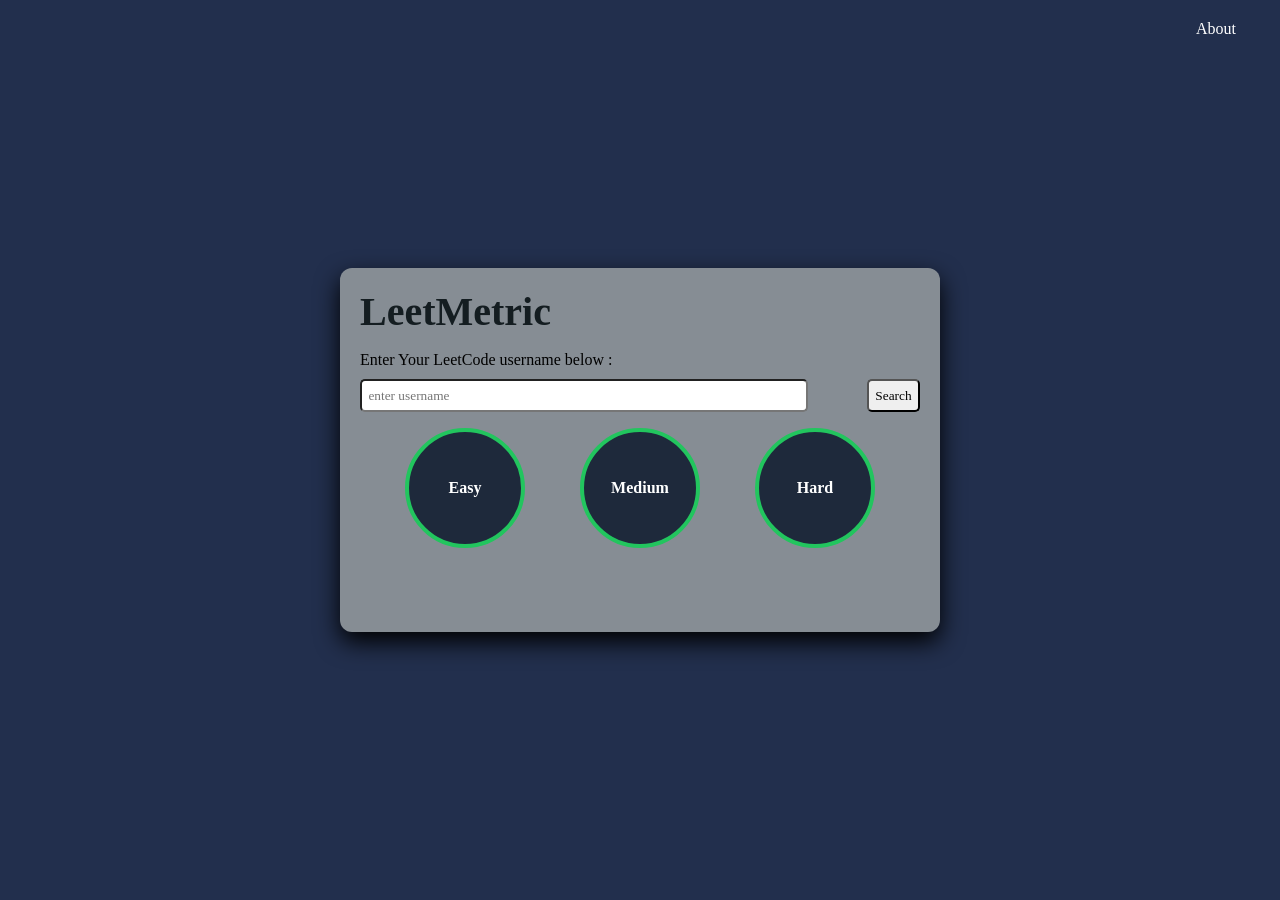
<file: index.html>
<!DOCTYPE html>
<html lang="en">
<head>
    <meta charset="UTF-8">
    <meta name="viewport" content="width=device-width, initial-scale=1.0">
    <title>LeetMetric</title>
    <link rel="stylesheet" href="style.css">
</head>
<body>
    <div class="top_nav">
        <a href="about.html" class="about_btn">About</a>
    </div>
    <div class="container">

        
        <!-- heading,user,stats -->

        <h1>LeetMetric</h1>

        <div class="user_container">
            <p>Enter Your LeetCode username below :</p>

            <div class="user_input_container">
                <input type="text" placeholder="enter username" id="user_input">
                <button id="search_button">Search</button>
            </div>

        </div>

        <div class="stats_container">
            <div class="progress">

                <div class="progress_item">
                    <div class="easy_progress circle">
                        <span id="easy_label"></span>
                        <p>Easy</p>
                        
                    </div>
                </div>

                <div class="progress_item">
                    <div class="medium_progress circle">
                        <span id="medium_label"></span>
                        <p>Medium</p>
                    </div>
                </div>

                <div class="progress_item">
                    <div class="hard_progress circle">
                        <span id="hard_label"></span>
                        <p>Hard</p>
                        
                    </div>
                </div>

            </div>


            <div class="stats_card">
                <!-- Get Direct from Js -->
            </div>


        </div>
    </div>
    

    <script src="script.js"></script>
</body>
</html>
</file>
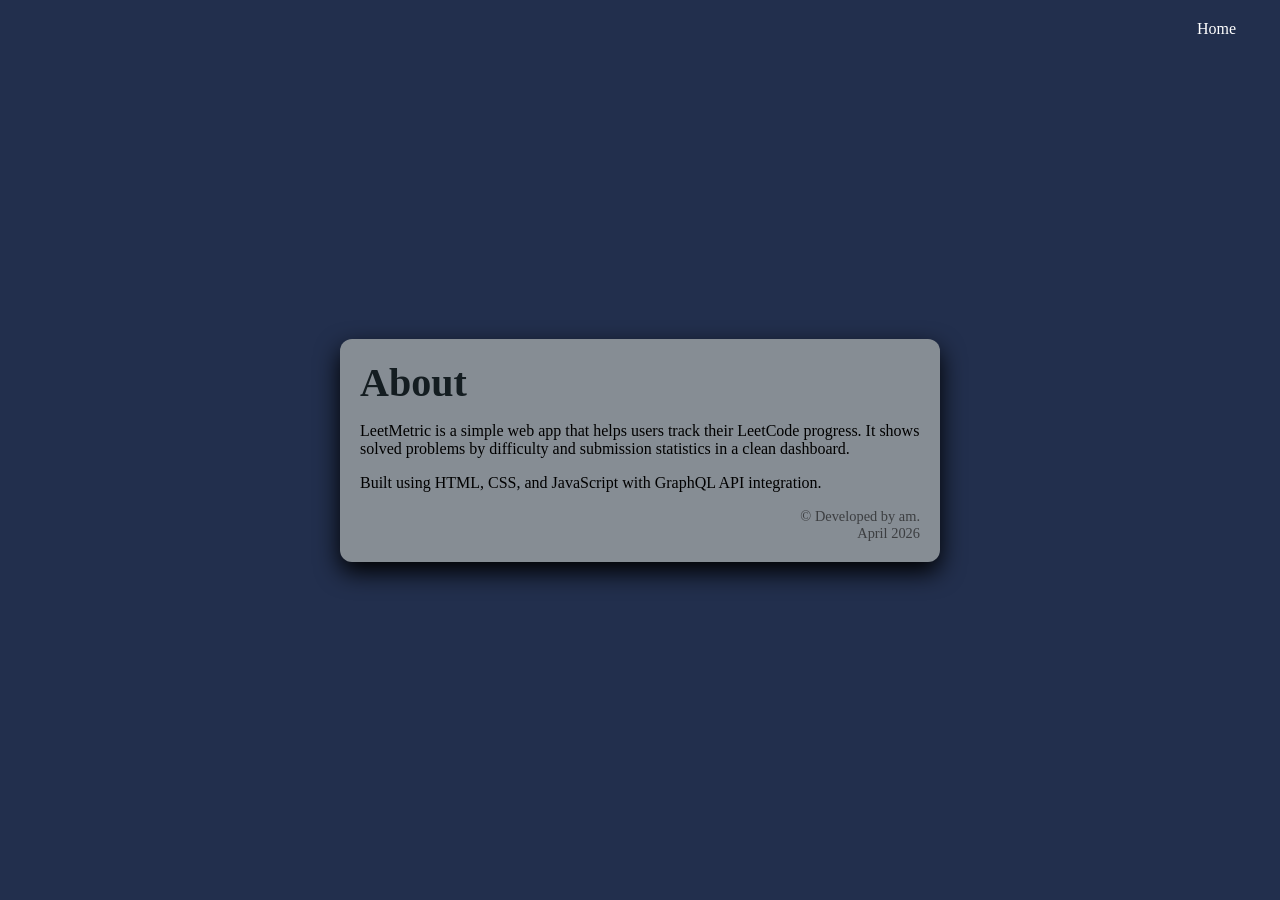
<file: about.html>
<!DOCTYPE html>
<html lang="en">
<head>
    <meta charset="UTF-8">
    <meta name="viewport" content="width=device-width, initial-scale=1.0">
    <title>About-LeetMetric</title>
    <link rel="stylesheet" href="style.css">
</head>
<body>

    
    <div class="top_nav">
        <a href="index.html" class="about_btn">Home</a>
    </div>

    <div class="container">
        <h1>About</h1>

        <p>
            LeetMetric is a simple web app that helps users track their LeetCode progress.
            It shows solved problems by difficulty and submission statistics in a clean dashboard.
        </p>

        <p>
            Built using HTML, CSS, and JavaScript with GraphQL API integration.
        </p>

        <footer class="footer">
             © Developed by am. <br>
              April 2026
        </footer>
    </div>

</body>
</html>
</file>
<file: style.css>
*{
    margin: 0;
    padding: 0;
    box-sizing: border-box;
    font-family: 'Times New Roman', Times, serif;
}

body{
    background-color: #222f4d;
    color: black;
    height: 100vh;
    display: flex;
    justify-content: center;
    align-items: center;
}

.container{
    display: flex;
    flex-direction: column;
    gap: 1rem;
    background-color: #868d94;
    padding: 20px;
    border-radius: 12px;
    width: 75%;
    max-width: 600px;
    box-shadow: 0 10px 25px rgba(0,0,0,1);
}
h1{
    font-size: 2.5rem;
    color: #141d21;  

}

.user_container{
    display: flex;
    flex-direction: column;
    gap: 10px;
    justify-content: start;
}

.user_input_container{
    display: flex;
    justify-content: space-between;
}

#user_input{
    width: 80%;
    padding: 0.4rem;
    border-radius: 5px;
}

#search_button{
    padding: 0.4rem;
    border-radius: 5px;
}
#search_button:hover{
    background-color: #0EA5E9;
}

.circle{
    width: 120px;
    height: 120px;
    border-radius: 50%;
    /* border: 4px solid rgb(28, 137, 28); */
    border: 4px solid #22C55E;
    position: relative;
    display: flex;
    align-items: center;
    justify-content: center;
    font-size: 16px;
    color: white;
    font-weight: 700;
    background: conic-gradient(#22C55E  var(--progress-degree, 0%), #1E293B  0%);
    flex-direction: column;
}

.circle span{
     position: relative; 
     z-index: 2;
    white-space: pre-line;   /* allows \n line break */
    text-align: center;
    font-size: 14px;
    line-height: 1.2;
}
.progress{
    display: flex;
    flex-direction: row;
    justify-content: space-evenly;
    flex-wrap: wrap;
    gap: 10px;
}

.stats_card{
    margin-top: 2rem;
    margin-bottom: 2rem;
    display: flex;
    flex-wrap: wrap;
    gap: 10px;
    justify-content: space-evenly;

}
h4{
    font-size: 1rem;
    
}

.card{
    background-color: #5C8374;
    width: 40%;
    max-width: 290px;
    padding: 10px;
    border-radius: 10px;
    font-size: 1rem;
    min-height: 4rem;
}








.top_nav{
    position: absolute;
    top: 20px;
    right: 30px;
}

.about_btn{
    text-decoration: none;
    color: white;
    /* background-color: #38BDF8; */
    padding: 8px 14px;
    border-radius: 8px;
    font-weight: 500;
    transition: 0.3s;
}

.about_btn:hover{
    background-color: #0EA5E9;
}
.footer{
    text-align: right;
    font-size: 0.9rem;
    margin-top: auto;   /* pushes it to bottom */
    opacity: 0.7;
    color: #1e1e1f;
}
</file>
